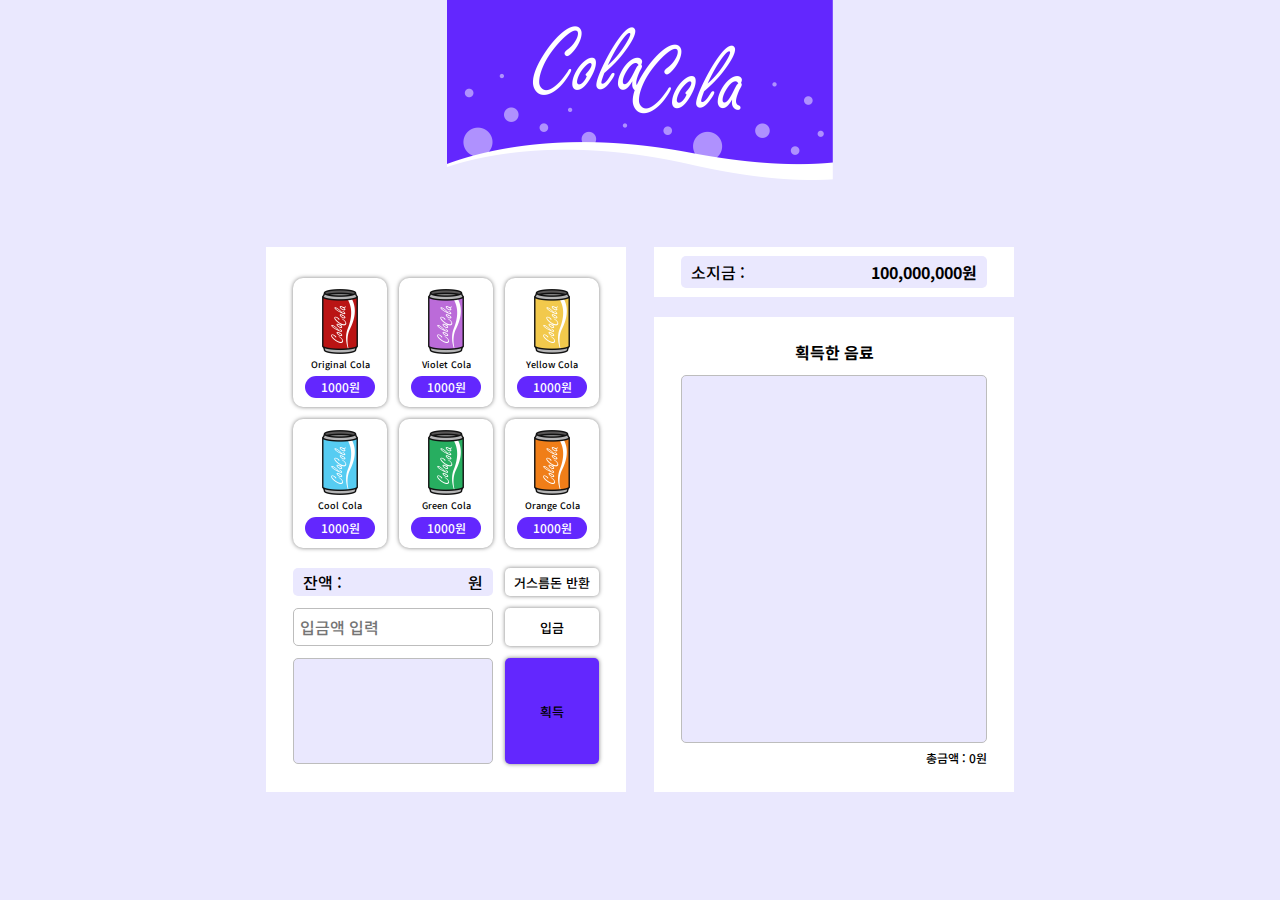
<file: index.html>
<!DOCTYPE html>
<html lang="ko">

<head>
    <meta charset="UTF-8">
    <meta http-equiv="X-UA-Compatible" content="IE=edge">
    <meta name="viewport" content="width=device-width, initial-scale=1.0">
    <title>ColaCola</title>
    <link rel="stylesheet" href="src/style/reset.css">
    <link rel="stylesheet" href="src/style/style.css">
    <link rel="preconnect" href="https://fonts.googleapis.com">
    <link rel="preconnect" href="https://fonts.gstatic.com" crossorigin>
    <link href="https://fonts.googleapis.com/css2?family=Noto+Sans+KR:wght@500;700&display=swap" rel="stylesheet">
</head>

<body>
    <article id="app">
        <h1 class="tit-app">
            <img src="src/images/Logo_img.png" alt="ColaCola" class="img-item">
        </h1>
        <section class="vending-machine">
            <h2 class="ir">자판기 화면</h2>
            <ul class="list-item"></ul>
            <section class="cont-buy">
                <h3 class="ir">구입 관련 정보</h3>
                <div class="info-balance">
                    잔액 :
                    <span class="txt-balance">원</span>
                </div>
                <button type="button" class="btn-return">거스름돈 반환</button>
                <label for="inpPut" class="ir">입금할 금액을 입력합니다.</label>
                <input type="number" id="inpPut" class="inp-put" placeholder="입금액 입력">
                <button type="button" class="btn-put">입금</button>

                <ul class="list-item-staged"></ul>
                <button type="button" class="btn-get">획득</button>
            </section>
        </section>
        <section class="my-info">
            <h2 class="ir">나의 정보</h2>
            <div class="cont-mymoney">
                <div class="info-mymoney">
                    소지금 :
                    <span class="txt-mymoney">100,000,000원</span>
                </div>
            </div>

            <div class="cont-myitems">
                <strong class="tit-myitem">획득한 음료</strong>
                <ul class="list-item-staged"></ul>
                <strong class="txt-total">총금액 : 0원</strong>
            </div>
        </section>
    </article>
    <script type="module" src="src/js/index.js"></script>
</body>

</html>
</file>
<file: src/style/style.css>
@charset 'utf-8';

/* 유틸리티 스타일 */
.ir {
    position: absolute;
    clip-path: inset(50%);
    width: 1px;
    height: 1px;
    overflow: hidden;
}

.img-item {
    display: block;
}


/* 레이아웃 */
body {
    background-color: #EAE8FE;
}

#app {
    display: flex;
    justify-content: center;
    flex-wrap: wrap;
    gap: 0 28px;
    padding-top: 247px;
    font-family: 'Noto Sans KR', sans-serif;
    font-weight: 500;
}


#app .tit-app {
    position: absolute;
    width: 386px;
    top: 0;
    left: 50%;
    transform: translateX(-50%);
}

#app .vending-machine,
#app .my-info {
    flex-basis: 360px;
}


#app .tit-app .img-item {
    width: 100%;
}



/* 자판기 스타일 */
#app .vending-machine {
    padding: 31px 27px 28px;
    background-color: #fff;
}

.vending-machine .list-item {
    display: grid;
    grid-template-columns: 1fr 1fr 1fr;
    gap: 12px;
}


.vending-machine .list-item li {
    position: relative;
    border-radius: 10px;
    box-shadow: 0px 0px 4px rgba(0, 0, 0, 0.5);
}

.vending-machine .list-item li.sold-out::before {
    display: block;
    position: absolute;
    content: '';
    top: 0;
    right: 0;
    left: 0;
    bottom: 0;
    z-index: 1;
    border-radius: 10px;
    background: no-repeat center/60px 46px url(../images/Sold-out.png) rgba(0, 0, 0, 0.8);
}

.vending-machine .list-item li.sold-out {
    pointer-events: none;
}

.vending-machine .btn-item {
    width: 100%;
    padding: 11px 12px 9px;
}

.vending-machine .btn-item:active {
    border-radius: 10px;
    outline: 3px solid #6327FE;
}

.vending-machine .list-item .img-item {
    width: 36px;
    height: 65px;
    margin: 0 auto;
}

.vending-machine .tit-item {
    display: block;
    margin: 6px 0 7px;
    font-size: 9px;
}

.vending-machine .txt-price {
    display: block;
    padding: 5px 15px;
    font-size: 12px;
    background-color: #6327FE;
    border-radius: 50px;
    color: #fff;
}


/* 잔액, 입금, 획득 스타일 */
.vending-machine .cont-buy {
    display: grid;
    grid-template-columns: 1fr 1fr 1fr;
    gap: 12px;
    margin-top: 20px;
}

.cont-buy .info-balance,
.cont-buy .inp-put,
.cont-buy .list-item-staged {
    grid-column: 1/3;
    border-radius: 5px;
}

.cont-buy .btn-return,
.cont-buy .btn-put,
.cont-buy .btn-get {
    border-radius: 5px;
    box-shadow: 0px 0px 4px rgba(0, 0, 0, 0.5);
    font-size: 13px;
}

.cont-buy .btn-get {
    background-color: #6327FE;
}

.cont-buy .info-balance {
    padding: 6px 10px;
    background-color: #EAE8FE;
}

.cont-buy .info-balance .txt-balance {
    float: right;
}

.cont-buy .inp-put {
    padding: 6px;
    border: 1px solid #BDBDBD;
}


.list-item-staged {
    height: 106px;
    padding: 12px;
    overflow-y: scroll;
    border: 1px solid #BDBDBD;
    border-radius: 5px;
    background-color: #EAE8FE;
}


.list-item-staged li {
    border-radius: 5px;
    background-color: #fff;
}

.list-item-staged li+li {
    margin-top: 6px;
}

.list-item-staged .img-item,
.list-item-staged .txt-item {
    float: left;
}

.list-item-staged .btn-staged {
    width: 100%;
    padding: 8px;
}

.list-item-staged .txt-item {
    margin-left: 10px;
    line-height: 32px;
    font-size: 9px;
}

.list-item-staged .num-counter {
    float: right;
    display: flex;
    justify-content: center;
    align-items: center;
    width: 30px;
    height: 30px;
    border: 1px solid #BDBDBD;
    border-radius: 5px;
}

.list-item-staged .img-item {
    width: 18px;
    height: 32px;
}


/* 나의 정보 스타일 */
.my-info .cont-mymoney {
    padding: 9px 27px;
    margin-bottom: 20px;
    background-color: #fff;
}

.my-info .info-mymoney {
    padding: 6px 10px;
    background-color: #EAE8FE;
    border-radius: 5px;
    line-height: 20px;
}

.info-mymoney .txt-mymoney {
    float: right;
    font-weight: 700;
}

.my-info .cont-myitems {
    padding: 25px 27px 26px;
    background-color: #fff;
}

.cont-myitems .tit-myitem {
    display: block;
    text-align: center;
    font-weight: 700;
    margin-bottom: 13px;
    line-height: 20px;
}

.my-info .list-item-staged {
    height: 368px;
}


.my-info .txt-total {
    display: block;
    text-align: right;
    margin-top: 6px;
    font-size: 12px;
    line-height: 17px;
}


@media only screen and (min-width: 320px) and (max-width:480px) and (-webkit-min-device-pixel-ratio:2) {
    body {
        background-color: #fff;
    }

    #app {
        padding-top: 96px;
    }

    #app .tit-app {
        width: 166px;
    }
}
</file>
